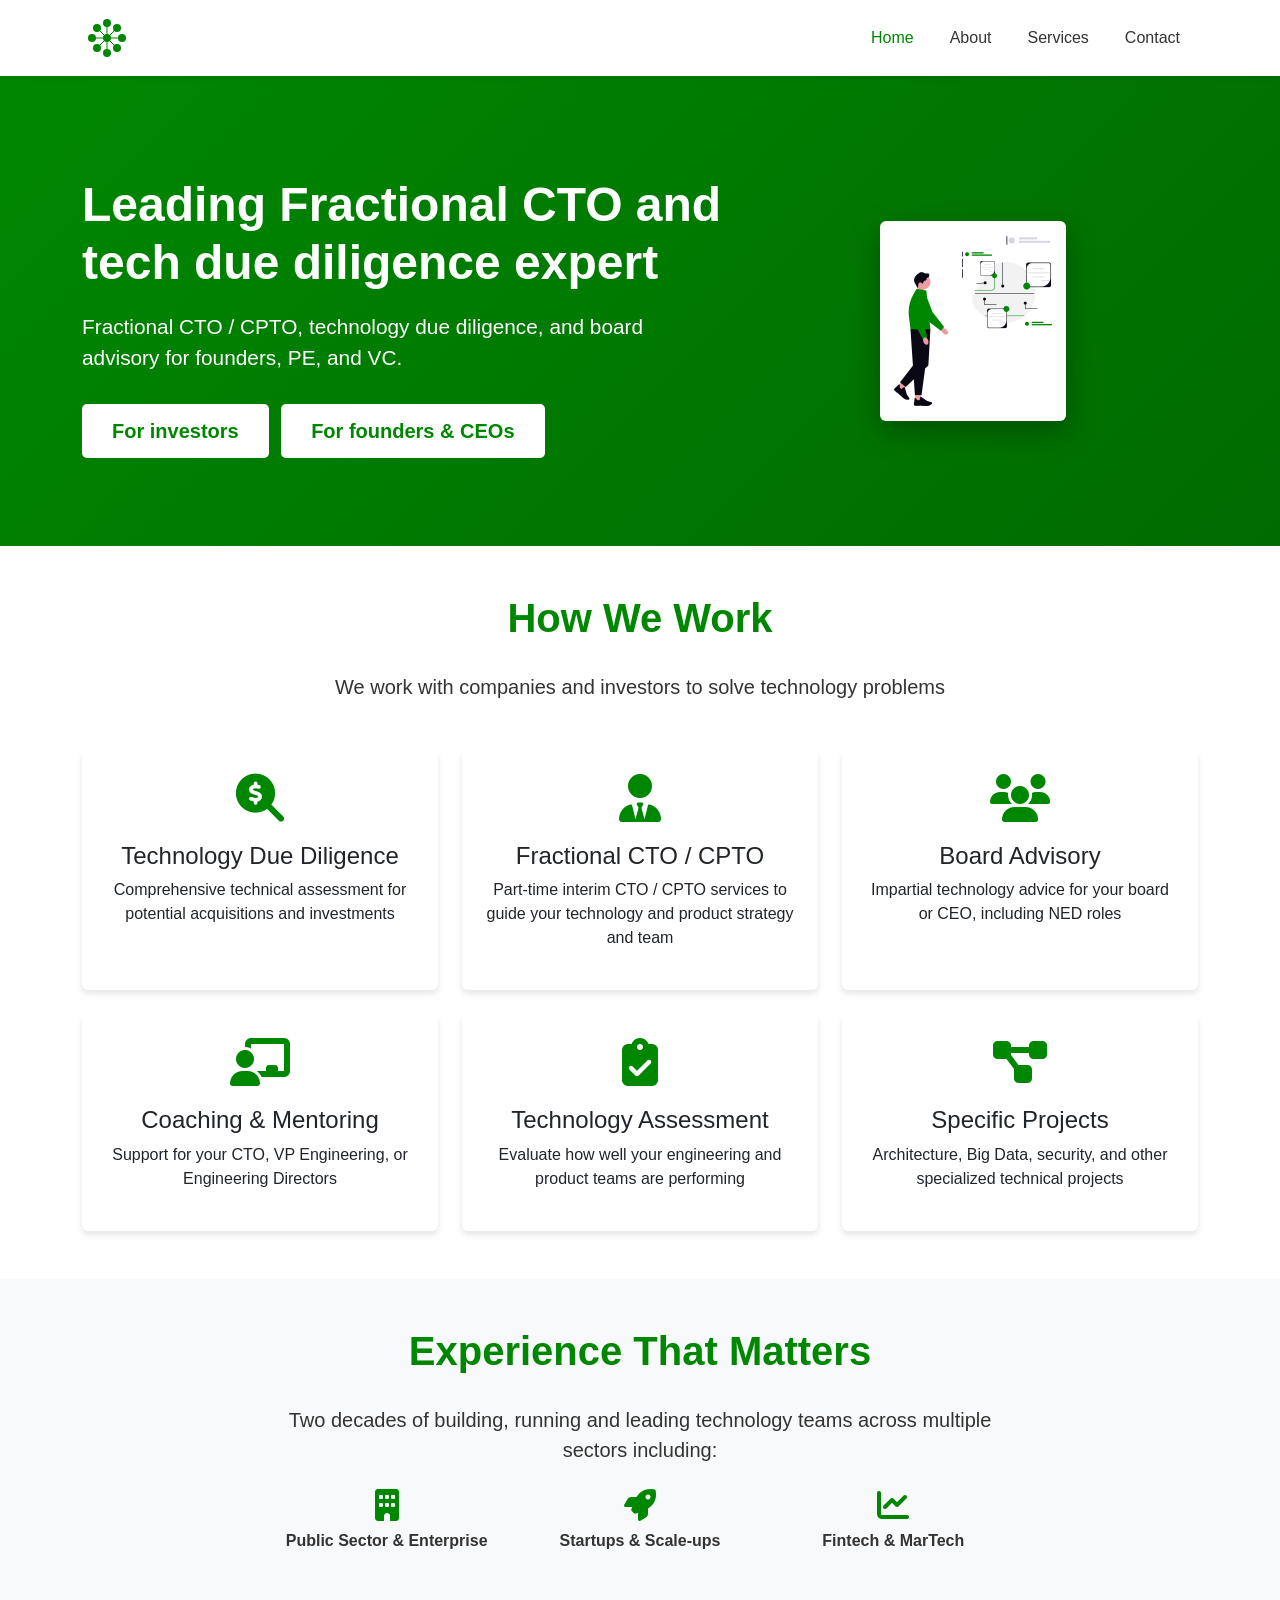
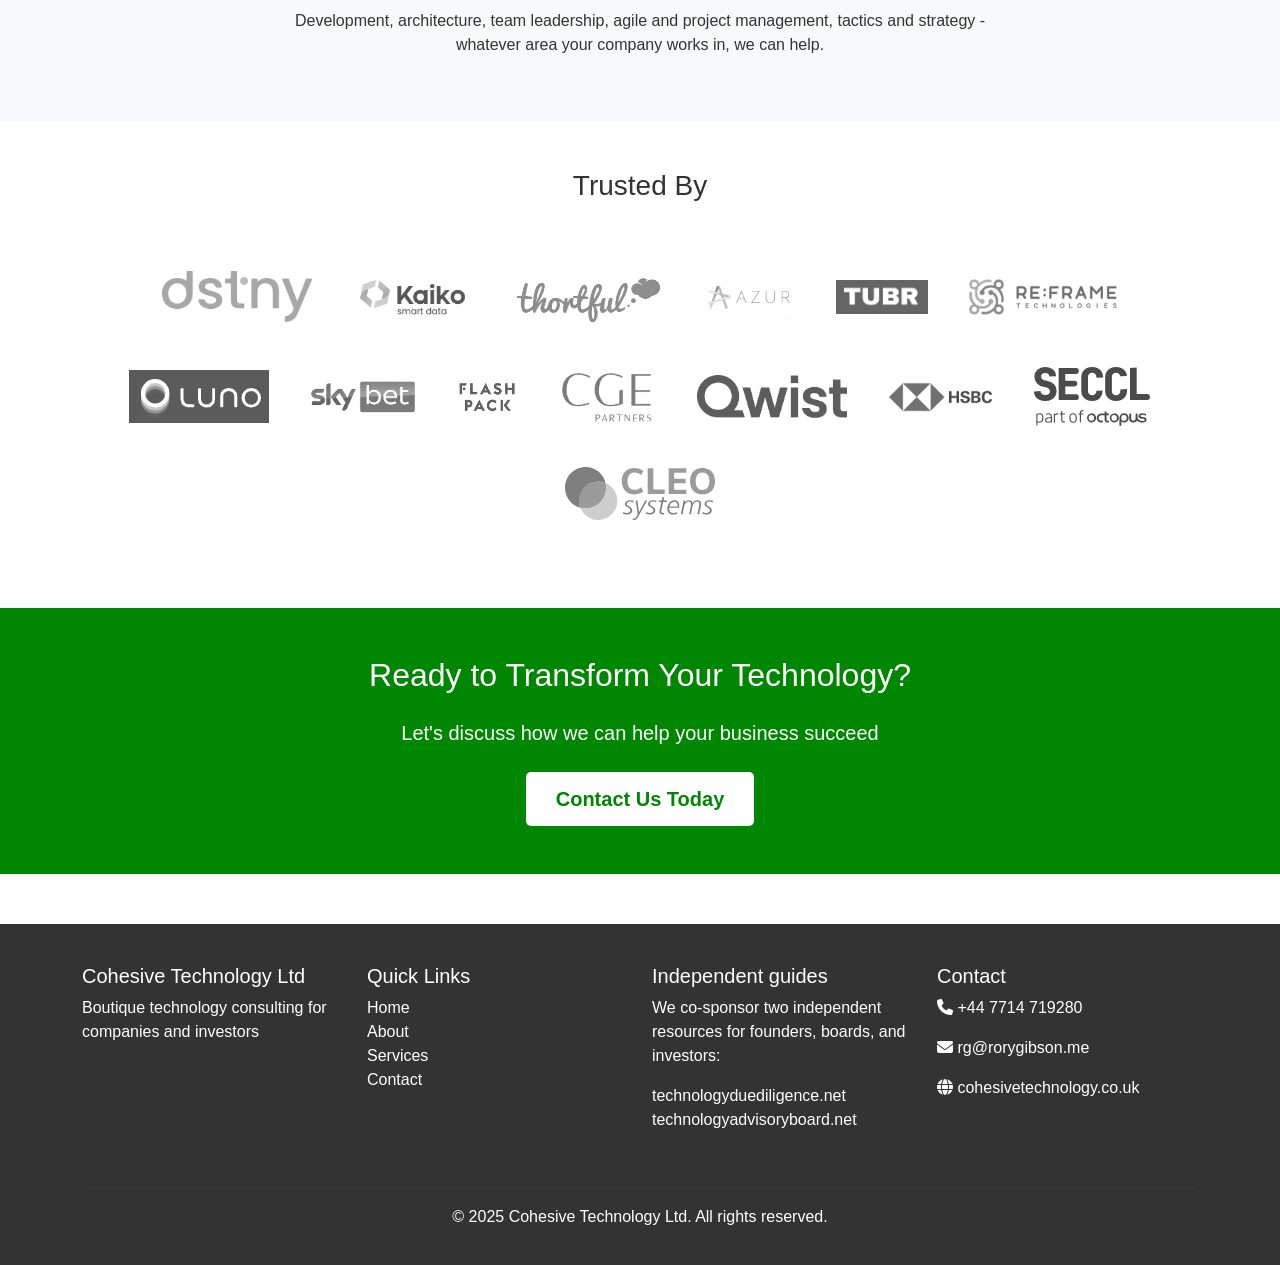
<file: index.html>
<!DOCTYPE html>
<html lang="en">
<head>
    <meta charset="UTF-8">
    <meta name="viewport" content="width=device-width, initial-scale=1.0">
    <title>Fractional CTO &amp; Technology Due Diligence | Cohesive Technology</title>
    <meta name="description" content="Leading fractional CTO/CPTO and technology due diligence expert. Cohesive Technology serves founders, PE, and VC with 25 years' experience.">
    <meta name="theme-color" content="#008701">
    <link href="https://cdn.jsdelivr.net/npm/bootstrap@5.3.0/dist/css/bootstrap.min.css" rel="stylesheet">
    <link href="https://cdnjs.cloudflare.com/ajax/libs/font-awesome/6.4.0/css/all.min.css" rel="stylesheet">
    <link href="styles.css" rel="stylesheet">
    <link rel="canonical" href="https://cohesivetechnology.co.uk/">

    <!-- Open Graph / Facebook -->
    <meta property="og:type" content="website">
    <meta property="og:url" content="https://cohesivetechnology.co.uk/">
    <meta property="og:title" content="Fractional CTO &amp; Technology Due Diligence | Cohesive Technology">
    <meta property="og:description" content="Leading fractional CTO/CPTO and technology due diligence expert. Cohesive Technology serves founders, PE, and VC with 25 years' experience.">
    <meta property="og:image" content="https://cohesivetechnology.co.uk/logo.png">
    <meta property="og:site_name" content="Cohesive Technology">

    <!-- Twitter Card -->
    <meta name="twitter:card" content="summary">
    <meta name="twitter:url" content="https://cohesivetechnology.co.uk/">
    <meta name="twitter:title" content="Fractional CTO &amp; Technology Due Diligence | Cohesive Technology">
    <meta name="twitter:description" content="Leading fractional CTO/CPTO and technology due diligence expert. Cohesive Technology serves founders, PE, and VC with 25 years' experience.">
    <meta name="twitter:image" content="https://cohesivetechnology.co.uk/logo.png">

    <meta name="google-site-verification" content="IQySKSCemiIQDpsCNLK5K3TGv6FO9pZuAysWC8nieXM" />

    <!-- Global site tag (gtag.js) - Google Analytics -->
    <script async src="https://www.googletagmanager.com/gtag/js?id=UA-115935846-1"></script>
    <script>
     window.dataLayer = window.dataLayer || [];
     function gtag(){dataLayer.push(arguments);}
     gtag('js', new Date());

     gtag('config', 'UA-115935846-1');
    </script>
    <!-- Favicon -->
    <link rel="icon" type="image/svg+xml" href="/favicon.svg">
    <link rel="icon" type="image/png" href="/logo.png">
    <link rel="apple-touch-icon" href="/logo.png">

    <!-- JSON-LD: Organization -->
    <script type="application/ld+json">
    {
      "@context": "https://schema.org",
      "@type": "ProfessionalService",
      "name": "Cohesive Technology Ltd",
      "alternateName": "Cohesive Technology",
      "url": "https://cohesivetechnology.co.uk/",
      "logo": "https://cohesivetechnology.co.uk/logo.png",
      "image": "https://cohesivetechnology.co.uk/logo.png",
      "description": "Boutique technology consulting — fractional CTO/CPTO, technology due diligence, and board advisory for founders, PE, and VC.",
      "foundingDate": "2016",
      "founder": {
        "@type": "Person",
        "name": "Rory Gibson",
        "url": "https://cohesivetechnology.co.uk/about.html"
      },
      "address": {
        "@type": "PostalAddress",
        "streetAddress": "Coach House, Barton Lane",
        "addressLocality": "Armthorpe",
        "postalCode": "DN3 3AA",
        "addressCountry": "GB"
      },
      "telephone": "+44 7714 719280",
      "email": "rg@rorygibson.me",
      "areaServed": ["United Kingdom", "Europe", "United States"],
      "serviceType": [
        "Fractional CTO",
        "Fractional CPTO",
        "Technology Due Diligence",
        "Board Advisory",
        "Technology Coaching",
        "Technology Assessment"
      ]
    }
    </script>
</head>
<body>
    <!-- Navigation -->
    <nav class="navbar navbar-expand-lg navbar-light sticky-top">
        <div class="container">
            <a class="navbar-brand" href="index.html">
                <img src="data:image/svg+xml,%3Csvg xmlns='http://www.w3.org/2000/svg' viewBox='0 0 100 100'%3E%3Ccircle cx='50' cy='50' r='8' fill='%23008701'/%3E%3Ccircle cx='50' cy='20' r='8' fill='%23008701'/%3E%3Ccircle cx='50' cy='80' r='8' fill='%23008701'/%3E%3Ccircle cx='20' cy='50' r='8' fill='%23008701'/%3E%3Ccircle cx='80' cy='50' r='8' fill='%23008701'/%3E%3Ccircle cx='30' cy='30' r='8' fill='%23008701'/%3E%3Ccircle cx='70' cy='70' r='8' fill='%23008701'/%3E%3Ccircle cx='70' cy='30' r='8' fill='%23008701'/%3E%3Ccircle cx='30' cy='70' r='8' fill='%23008701'/%3E%3Cline x1='50' y1='50' x2='50' y2='20' stroke='%23008701' stroke-width='2'/%3E%3Cline x1='50' y1='50' x2='50' y2='80' stroke='%23008701' stroke-width='2'/%3E%3Cline x1='50' y1='50' x2='20' y2='50' stroke='%23008701' stroke-width='2'/%3E%3Cline x1='50' y1='50' x2='80' y2='50' stroke='%23008701' stroke-width='2'/%3E%3Cline x1='50' y1='50' x2='30' y2='30' stroke='%23008701' stroke-width='2'/%3E%3Cline x1='50' y1='50' x2='70' y2='70' stroke='%23008701' stroke-width='2'/%3E%3Cline x1='50' y1='50' x2='70' y2='30' stroke='%23008701' stroke-width='2'/%3E%3Cline x1='50' y1='50' x2='30' y2='70' stroke='%23008701' stroke-width='2'/%3E%3C/svg%3E" alt="Cohesive Technology">
            </a>
            <button class="navbar-toggler" type="button" data-bs-toggle="collapse" data-bs-target="#navbarNav">
                <span class="navbar-toggler-icon"></span>
            </button>
            <div class="collapse navbar-collapse justify-content-end" id="navbarNav">
                <ul class="navbar-nav">
                    <li class="nav-item"><a class="nav-link active" href="index.html">Home</a></li>
                    <li class="nav-item"><a class="nav-link" href="about.html">About</a></li>
                    <li class="nav-item"><a class="nav-link" href="services.html">Services</a></li>
                    <li class="nav-item"><a class="nav-link" href="contact.html">Contact</a></li>
                </ul>
            </div>
        </div>
    </nav>

    <!-- Hero Section -->
    <section class="hero">
        <div class="container">
            <div class="row align-items-center">
                <div class="col-lg-7 mb-4 mb-lg-0">
                    <h1>Leading Fractional CTO and tech due diligence expert</h1>
                    <p>Fractional CTO / CPTO, technology due diligence, and board advisory for founders, PE, and VC.</p>
                    <div>
                        <a href="services.html#for-investors" class="btn btn-primary btn-lg me-2 mb-2">For investors</a>
                        <a href="services.html#for-founders" class="btn btn-primary btn-lg mb-2">For founders &amp; CEOs</a>
                    </div>
                </div>
                <div class="col-lg-5">
                    <div class="hero-image-placeholder">
                        <img src="undraw_visionary-technology_f6b3.png" alt="Hero Image" class="img-fluid rounded" style="height: 200px;">
                    </div>
                </div>
            </div>
        </div>
    </section>

    <!-- What We Do Section -->
    <section class="py-5">
        <div class="container">
            <h2 class="section-title text-center">How We Work</h2>
            <p class="lead text-center mb-5">We work with companies and investors to solve technology problems</p>
            <div class="row g-4">
                <div class="col-md-6 col-lg-4">
                    <div class="card service-card">
                        <div class="card-body text-center p-4">
                            <i class="fas fa-search-dollar service-icon"></i>
                            <h4>Technology Due Diligence</h4>
                            <p>Comprehensive technical assessment for potential acquisitions and investments</p>
                        </div>
                    </div>
                </div>
                <div class="col-md-6 col-lg-4">
                    <div class="card service-card">
                        <div class="card-body text-center p-4">
                            <i class="fas fa-user-tie service-icon"></i>
                            <h4>Fractional CTO / CPTO</h4>
                            <p>Part-time interim CTO / CPTO services to guide your technology and product strategy and team</p>
                        </div>
                    </div>
                </div>
                <div class="col-md-6 col-lg-4">
                    <div class="card service-card">
                        <div class="card-body text-center p-4">
                            <i class="fas fa-users service-icon"></i>
                            <h4>Board Advisory</h4>
                            <p>Impartial technology advice for your board or CEO, including NED roles</p>
                        </div>
                    </div>
                </div>
                <div class="col-md-6 col-lg-4">
                    <div class="card service-card">
                        <div class="card-body text-center p-4">
                            <i class="fas fa-chalkboard-teacher service-icon"></i>
                            <h4>Coaching & Mentoring</h4>
                            <p>Support for your CTO, VP Engineering, or Engineering Directors</p>
                        </div>
                    </div>
                </div>
                <div class="col-md-6 col-lg-4">
                    <div class="card service-card">
                        <div class="card-body text-center p-4">
                            <i class="fas fa-clipboard-check service-icon"></i>
                            <h4>Technology Assessment</h4>
                            <p>Evaluate how well your engineering and product teams are performing</p>
                        </div>
                    </div>
                </div>
                <div class="col-md-6 col-lg-4">
                    <div class="card service-card">
                        <div class="card-body text-center p-4">
                            <i class="fas fa-project-diagram service-icon"></i>
                            <h4>Specific Projects</h4>
                            <p>Architecture, Big Data, security, and other specialized technical projects</p>
                        </div>
                    </div>
                </div>
            </div>
        </div>
    </section>

    <!-- Experience Section -->
    <section class="py-5 bg-light">
        <div class="container">
            <div class="row">
                <div class="col-lg-8 mx-auto text-center">
                    <h2 class="section-title">Experience That Matters</h2>
                    <p class="lead">Two decades of building, running and leading technology teams across multiple sectors including:</p>
                    <div class="row mt-4">
                        <div class="col-md-4 mb-3">
                            <i class="fas fa-building fa-2x mb-2" style="color: var(--brand-green)"></i>
                            <p><strong>Public Sector & Enterprise</strong></p>
                        </div>
                        <div class="col-md-4 mb-3">
                            <i class="fas fa-rocket fa-2x mb-2" style="color: var(--brand-green)"></i>
                            <p><strong>Startups & Scale-ups</strong></p>
                        </div>
                        <div class="col-md-4 mb-3">
                            <i class="fas fa-chart-line fa-2x mb-2" style="color: var(--brand-green)"></i>
                            <p><strong>Fintech & MarTech</strong></p>
                        </div>
                    </div>
                    <p class="mt-4">Development, architecture, team leadership, agile and project management, tactics and strategy - whatever area your company works in, we can help.</p>
                </div>
            </div>
        </div>
    </section>

    <!-- Clients Section -->
    <section class="py-5">
        <div class="container">
            <h3 class="text-center mb-4" style="color: var(--dark-gray)">Trusted By</h3>
            <div class="company-list">
                <div class="company-item">
                    <img src="dstny.png" alt="dstny" class="company-logo-img">
                </div>
                <div class="company-item">
                    <img src="kaiko.png" alt="kaiko" class="company-logo-img">
                </div>
                <div class="company-item">
                    <img src="thortful.jpg" alt="thortful" class="company-logo-img">
                </div>
                <div class="company-item">
                    <img src="azur.png" alt="azur" class="company-logo-img">
                </div>
                <div class="company-item">
                    <img src="tubr.png" alt="tubr" class="company-logo-img">
                </div>
                <div class="company-item">
                    <img src="reframe.png" alt="reframe" class="company-logo-img">
                </div>
                <div class="company-item">
                    <img src="luno.png" alt="luno" class="company-logo-img">
                </div>
                <div class="company-item">
                    <img src="skybet.png" alt="skybet" class="company-logo-img">
                </div>
                <div class="company-item">
                    <img src="flashpack.png" alt="flashpack" class="company-logo-img">
                </div>
                <div class="company-item">
                    <img src="cge.png" alt="CGE Partners" class="company-logo-img">
                </div>
                <div class="company-item">
                    <img src="qwist.png" alt="Qwist GmbH" class="company-logo-img">
                </div>
                <div class="company-item">
                    <img src="hsbc.png" alt="HSBC" class="company-logo-img">
                </div>
                <div class="company-item">
                    <a href="https://seccl.tech" target="_blank" rel="noopener">
                        <img src="seccl.svg" alt="Seccl" class="company-logo-img">
                    </a>
                </div>
                <div class="company-item">
                    <a href="https://www.cleosystems.com" target="_blank" rel="noopener">
                        <img src="cleo.svg" alt="CLEO Systems" class="company-logo-img">
                    </a>
                </div>
            </div>
        </div>
    </section>

    <!-- CTA Section -->
    <section class="py-5" style="background-color: var(--brand-green); color: white;">
        <div class="container text-center">
            <h2 class="mb-4">Ready to Transform Your Technology?</h2>
            <p class="lead mb-4">Let's discuss how we can help your business succeed</p>
            <a href="contact.html" class="btn btn-primary btn-lg">Contact Us Today</a>
        </div>
    </section>

    <!-- Footer -->
    <footer>
        <div class="container">
            <div class="row">
                <div class="col-md-3 mb-4">
                    <h5>Cohesive Technology Ltd</h5>
                    <p>Boutique technology consulting for companies and investors</p>
                </div>
                <div class="col-md-3 mb-4">
                    <h5>Quick Links</h5>
                    <ul class="list-unstyled">
                        <li><a href="index.html">Home</a></li>
                        <li><a href="about.html">About</a></li>
                        <li><a href="services.html">Services</a></li>
                        <li><a href="contact.html">Contact</a></li>
                    </ul>
                </div>
                <div class="col-md-3 mb-4">
                    <h5>Independent guides</h5>
                    <p>We co-sponsor two independent resources for founders, boards, and investors:</p>
                    <ul class="list-unstyled">
                        <li><a href="https://technologyduediligence.net">technologyduediligence.net</a></li>
                        <li><a href="https://technologyadvisoryboard.net">technologyadvisoryboard.net</a></li>
                    </ul>
                </div>
                <div class="col-md-3 mb-4">
                    <h5>Contact</h5>
                    <p><i class="fas fa-phone"></i> +44 7714 719280</p>
                    <p><i class="fas fa-envelope"></i> <a href="mailto:rg@rorygibson.me">rg@rorygibson.me</a></p>
                    <p><i class="fas fa-globe"></i> <a href="https://cohesivetechnology.co.uk">cohesivetechnology.co.uk</a></p>
                </div>
            </div>
            <hr style="border-color: rgba(255,255,255,0.1)">
            <div class="text-center">
                <p>&copy; 2025 Cohesive Technology Ltd. All rights reserved.</p>
            </div>
        </div>
    </footer>

    <script src="https://code.jquery.com/jquery-3.7.0.min.js"></script>
    <script src="https://cdn.jsdelivr.net/npm/bootstrap@5.3.0/dist/js/bootstrap.bundle.min.js"></script>
    <script src="index.js"></script>
</body>
</html>
</file>
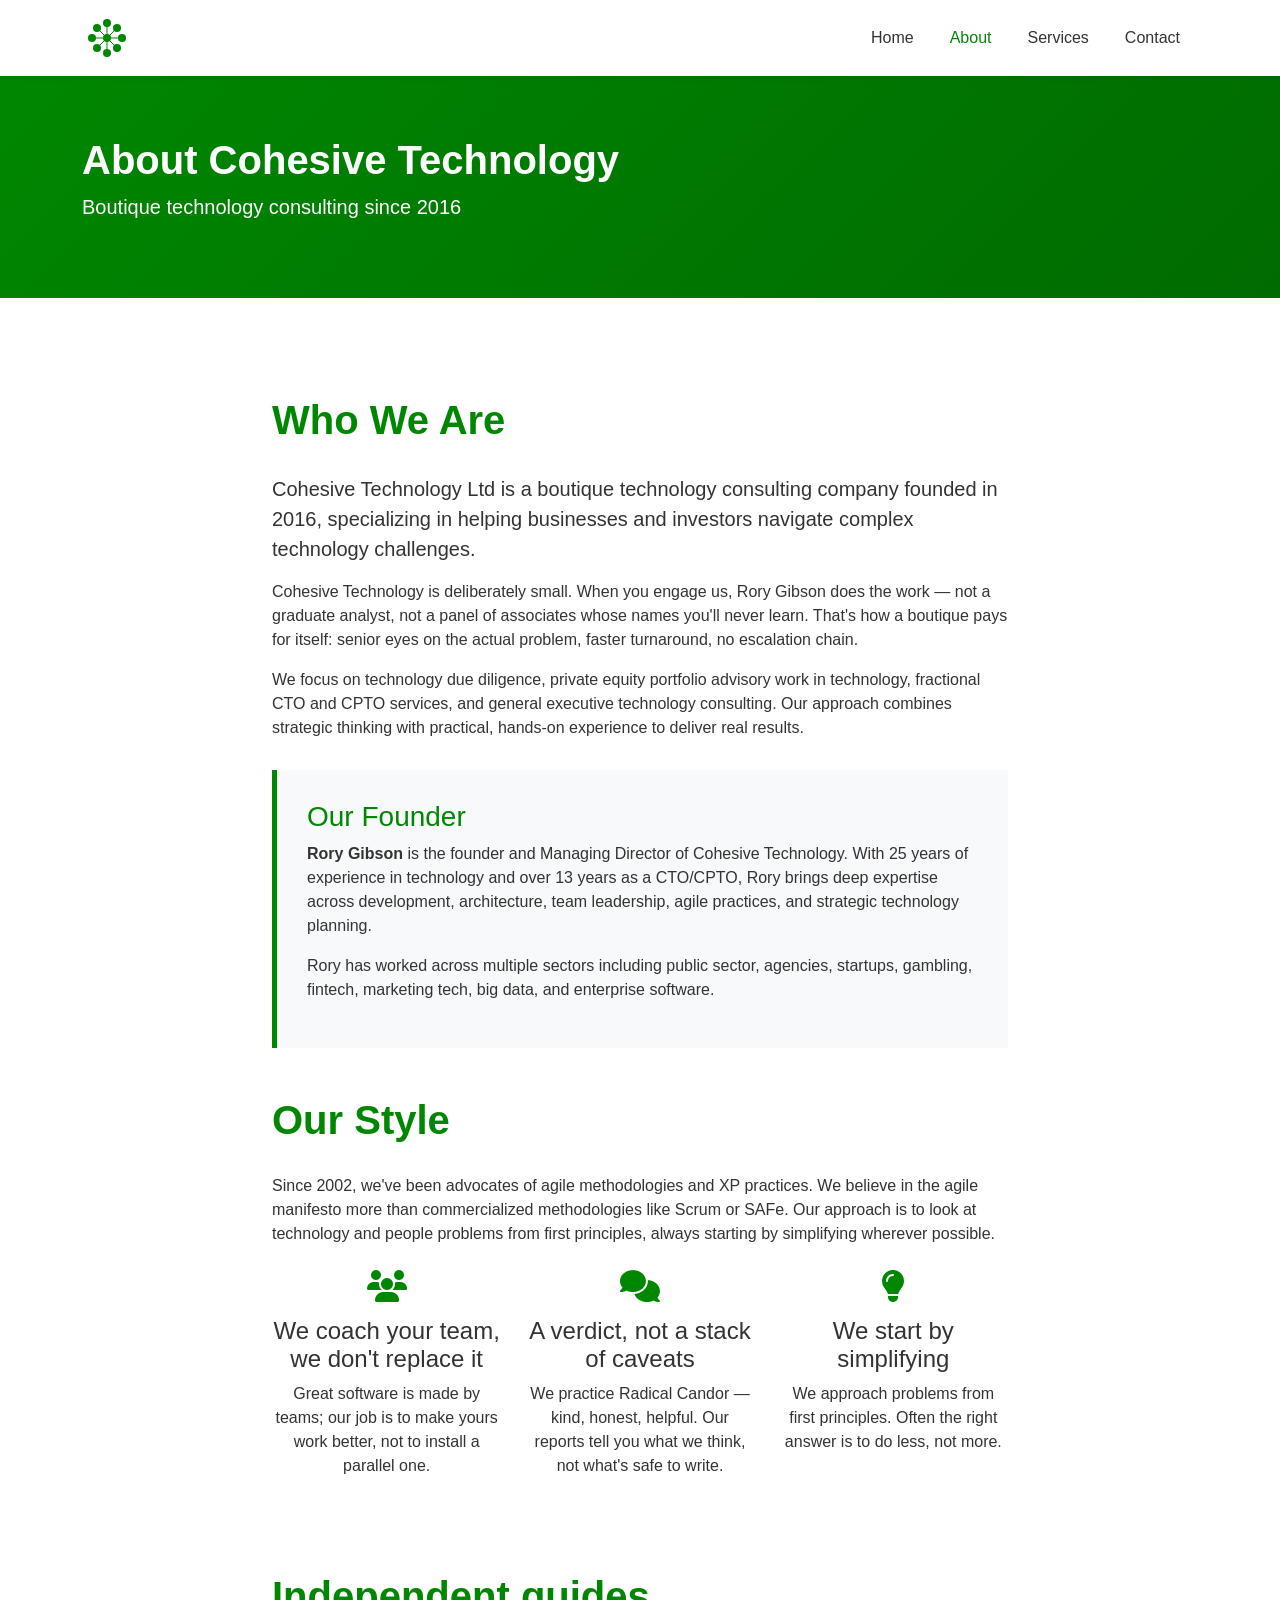
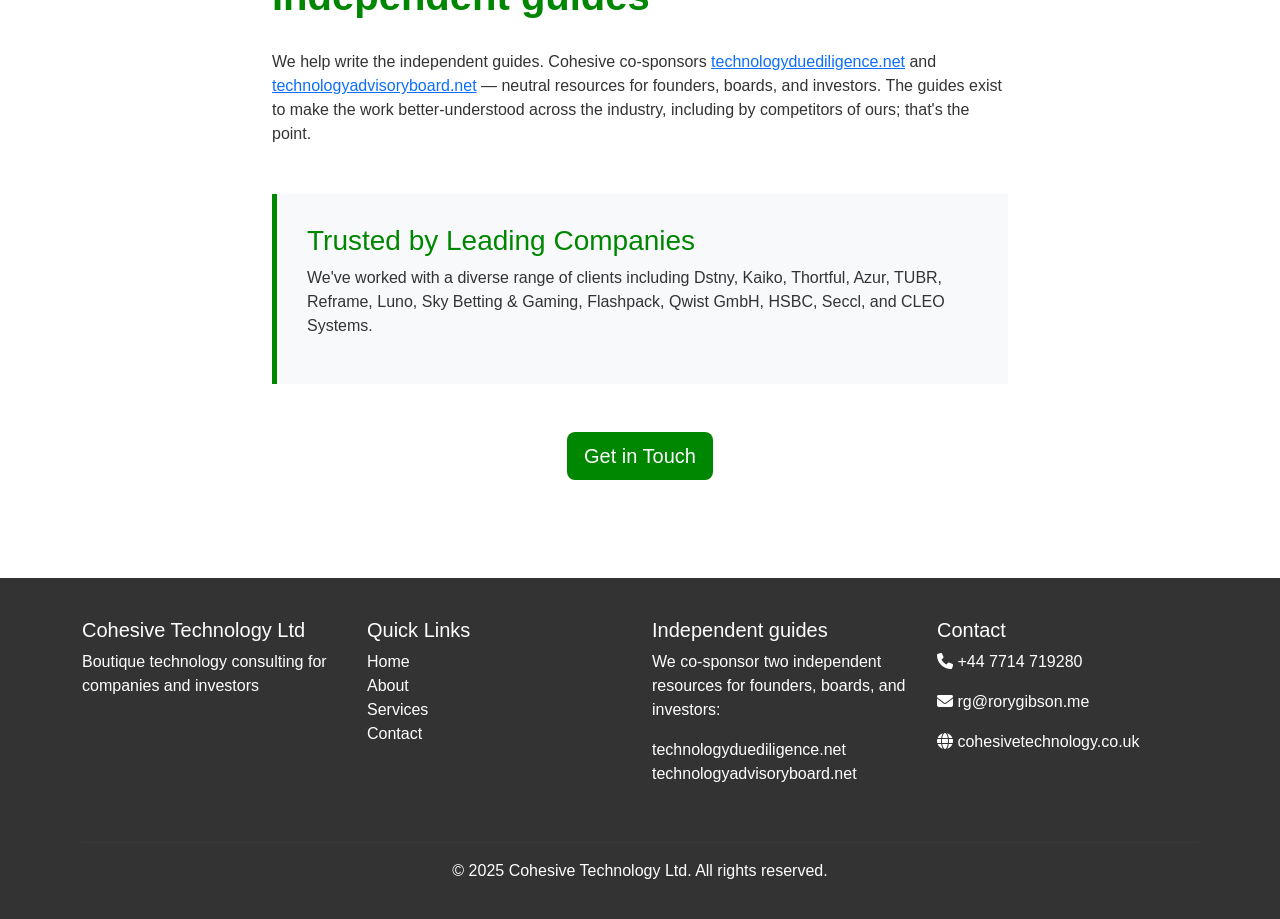
<file: about.html>
<!DOCTYPE html>
<html lang="en">
<head>
    <meta charset="UTF-8">
    <meta name="viewport" content="width=device-width, initial-scale=1.0">
    <title>About Rory Gibson — Fractional CTO | Cohesive Technology</title>
    <meta name="description" content="Rory Gibson founded Cohesive Technology in 2016. 25 years' technology experience, 13 as CTO/CPTO across fintech, gambling, martech, and big data.">
    <meta name="author" content="Rory Gibson">
    <meta name="theme-color" content="#008701">
    <link href="https://cdn.jsdelivr.net/npm/bootstrap@5.3.0/dist/css/bootstrap.min.css" rel="stylesheet">
    <link href="https://cdnjs.cloudflare.com/ajax/libs/font-awesome/6.4.0/css/all.min.css" rel="stylesheet">
    <link href="styles.css" rel="stylesheet">
    <link rel="canonical" href="https://cohesivetechnology.co.uk/about.html">

    <!-- Open Graph / Facebook -->
    <meta property="og:type" content="profile">
    <meta property="og:url" content="https://cohesivetechnology.co.uk/about.html">
    <meta property="og:title" content="About Rory Gibson — Fractional CTO | Cohesive Technology">
    <meta property="og:description" content="Rory Gibson founded Cohesive Technology in 2016. 25 years' technology experience, 13 as CTO/CPTO across fintech, gambling, martech, and big data.">
    <meta property="og:image" content="https://cohesivetechnology.co.uk/logo.png">
    <meta property="og:site_name" content="Cohesive Technology">

    <!-- Twitter Card -->
    <meta name="twitter:card" content="summary">
    <meta name="twitter:url" content="https://cohesivetechnology.co.uk/about.html">
    <meta name="twitter:title" content="About Rory Gibson — Fractional CTO | Cohesive Technology">
    <meta name="twitter:description" content="Rory Gibson founded Cohesive Technology in 2016. 25 years' technology experience, 13 as CTO/CPTO across fintech, gambling, martech, and big data.">
    <meta name="twitter:image" content="https://cohesivetechnology.co.uk/logo.png">
    <meta name="google-site-verification" content="IQySKSCemiIQDpsCNLK5K3TGv6FO9pZuAysWC8nieXM" />

    <!-- Global site tag (gtag.js) - Google Analytics -->
    <script async src="https://www.googletagmanager.com/gtag/js?id=UA-115935846-1"></script>
    <script>
     window.dataLayer = window.dataLayer || [];
     function gtag(){dataLayer.push(arguments);}
     gtag('js', new Date());

     gtag('config', 'UA-115935846-1');
    </script>
    <!-- Favicon -->
    <link rel="icon" type="image/svg+xml" href="/favicon.svg">
    <link rel="icon" type="image/png" href="/logo.png">
    <link rel="apple-touch-icon" href="/logo.png">

    <!-- JSON-LD: Organization -->
    <script type="application/ld+json">
    {
      "@context": "https://schema.org",
      "@type": "ProfessionalService",
      "name": "Cohesive Technology Ltd",
      "alternateName": "Cohesive Technology",
      "url": "https://cohesivetechnology.co.uk/",
      "logo": "https://cohesivetechnology.co.uk/logo.png",
      "image": "https://cohesivetechnology.co.uk/logo.png",
      "description": "Boutique technology consulting — fractional CTO/CPTO, technology due diligence, and board advisory for founders, PE, and VC.",
      "foundingDate": "2016",
      "founder": {
        "@type": "Person",
        "name": "Rory Gibson",
        "url": "https://cohesivetechnology.co.uk/about.html"
      },
      "address": {
        "@type": "PostalAddress",
        "streetAddress": "Coach House, Barton Lane",
        "addressLocality": "Armthorpe",
        "postalCode": "DN3 3AA",
        "addressCountry": "GB"
      },
      "telephone": "+44 7714 719280",
      "email": "rg@rorygibson.me",
      "areaServed": ["United Kingdom", "Europe", "United States"],
      "serviceType": [
        "Fractional CTO",
        "Fractional CPTO",
        "Technology Due Diligence",
        "Board Advisory",
        "Technology Coaching",
        "Technology Assessment"
      ]
    }
    </script>

    <!-- JSON-LD: Person (Rory Gibson) -->
    <script type="application/ld+json">
    {
      "@context": "https://schema.org",
      "@type": "Person",
      "name": "Rory Gibson",
      "jobTitle": "Founder & Managing Director",
      "worksFor": {
        "@type": "ProfessionalService",
        "name": "Cohesive Technology Ltd",
        "url": "https://cohesivetechnology.co.uk/"
      },
      "url": "https://cohesivetechnology.co.uk/about.html",
      "image": "https://cohesivetechnology.co.uk/logo.png",
      "knowsAbout": [
        "Fractional CTO",
        "Fractional CPTO",
        "Technology Due Diligence",
        "Board Advisory",
        "Technology Strategy",
        "Engineering Leadership",
        "Agile Development",
        "Software Architecture"
      ],
      "description": "Founder and Managing Director of Cohesive Technology. 25 years of experience in technology and over 13 years as a CTO/CPTO across multiple sectors including fintech, gambling, martech, big data, and enterprise software."
    }
    </script>
</head>
<body>
    <!-- Navigation -->
    <nav class="navbar navbar-expand-lg navbar-light sticky-top">
        <div class="container">
            <a class="navbar-brand" href="index.html">
                <img src="data:image/svg+xml,%3Csvg xmlns='http://www.w3.org/2000/svg' viewBox='0 0 100 100'%3E%3Ccircle cx='50' cy='50' r='8' fill='%23008701'/%3E%3Ccircle cx='50' cy='20' r='8' fill='%23008701'/%3E%3Ccircle cx='50' cy='80' r='8' fill='%23008701'/%3E%3Ccircle cx='20' cy='50' r='8' fill='%23008701'/%3E%3Ccircle cx='80' cy='50' r='8' fill='%23008701'/%3E%3Ccircle cx='30' cy='30' r='8' fill='%23008701'/%3E%3Ccircle cx='70' cy='70' r='8' fill='%23008701'/%3E%3Ccircle cx='70' cy='30' r='8' fill='%23008701'/%3E%3Ccircle cx='30' cy='70' r='8' fill='%23008701'/%3E%3Cline x1='50' y1='50' x2='50' y2='20' stroke='%23008701' stroke-width='2'/%3E%3Cline x1='50' y1='50' x2='50' y2='80' stroke='%23008701' stroke-width='2'/%3E%3Cline x1='50' y1='50' x2='20' y2='50' stroke='%23008701' stroke-width='2'/%3E%3Cline x1='50' y1='50' x2='80' y2='50' stroke='%23008701' stroke-width='2'/%3E%3Cline x1='50' y1='50' x2='30' y2='30' stroke='%23008701' stroke-width='2'/%3E%3Cline x1='50' y1='50' x2='70' y2='70' stroke='%23008701' stroke-width='2'/%3E%3Cline x1='50' y1='50' x2='70' y2='30' stroke='%23008701' stroke-width='2'/%3E%3Cline x1='50' y1='50' x2='30' y2='70' stroke='%23008701' stroke-width='2'/%3E%3C/svg%3E" alt="Cohesive Technology">
            </a>
            <button class="navbar-toggler" type="button" data-bs-toggle="collapse" data-bs-target="#navbarNav">
                <span class="navbar-toggler-icon"></span>
            </button>
            <div class="collapse navbar-collapse justify-content-end" id="navbarNav">
                <ul class="navbar-nav">
                    <li class="nav-item"><a class="nav-link" href="index.html">Home</a></li>
                    <li class="nav-item"><a class="nav-link active" href="about.html">About</a></li>
                    <li class="nav-item"><a class="nav-link" href="services.html">Services</a></li>
                    <li class="nav-item"><a class="nav-link" href="contact.html">Contact</a></li>
                </ul>
            </div>
        </div>
    </nav>

    <!-- Page Header -->
    <section class="page-header">
        <div class="container">
            <h1>About Cohesive Technology</h1>
            <p class="lead">Boutique technology consulting since 2016</p>
        </div>
    </section>

    <!-- About Content -->
    <section class="py-5">
        <div class="container">
            <div class="row">
                <div class="col-lg-8 mx-auto">
                    <h2 class="section-title">Who We Are</h2>
                    <p class="lead">Cohesive Technology Ltd is a boutique technology consulting company founded in 2016, specializing in helping businesses and investors navigate complex technology challenges.</p>

                    <p>Cohesive Technology is deliberately small. When you engage us, Rory Gibson does the work — not a graduate analyst, not a panel of associates whose names you'll never learn. That's how a boutique pays for itself: senior eyes on the actual problem, faster turnaround, no escalation chain.</p>

                    <p>We focus on technology due diligence, private equity portfolio advisory work in technology, fractional CTO and CPTO services, and general executive technology consulting. Our approach combines strategic thinking with practical, hands-on experience to deliver real results.</p>

                    <div class="highlight-box">
                        <h3 style="color: var(--brand-green)">Our Founder</h3>
                        <p><strong>Rory Gibson</strong> is the founder and Managing Director of Cohesive Technology. With 25 years of experience in technology and over 13 years as a CTO/CPTO, Rory brings deep expertise across development, architecture, team leadership, agile practices, and strategic technology planning.</p>
                        <p>Rory has worked across multiple sectors including public sector, agencies, startups, gambling, fintech, marketing tech, big data, and enterprise software.</p>
                    </div>

                    <h2 class="section-title mt-5">Our Style</h2>
                    <p>Since 2002, we've been advocates of agile methodologies and XP practices. We believe in the agile manifesto more than commercialized methodologies like Scrum or SAFe. Our approach is to look at technology and people problems from first principles, always starting by simplifying wherever possible.</p>

                    <div class="row mt-4">
                        <div class="col-md-4 value-item text-center">
                            <i class="fas fa-users"></i>
                            <h4>We coach your team, we don't replace it</h4>
                            <p>Great software is made by teams; our job is to make yours work better, not to install a parallel one.</p>
                        </div>
                        <div class="col-md-4 value-item text-center">
                            <i class="fas fa-comments"></i>
                            <h4>A verdict, not a stack of caveats</h4>
                            <p>We practice Radical Candor — kind, honest, helpful. Our reports tell you what we think, not what's safe to write.</p>
                        </div>
                        <div class="col-md-4 value-item text-center">
                            <i class="fas fa-lightbulb"></i>
                            <h4>We start by simplifying</h4>
                            <p>We approach problems from first principles. Often the right answer is to do less, not more.</p>
                        </div>
                    </div>

                    <h2 class="section-title mt-5">Independent guides</h2>
                    <p>We help write the independent guides. Cohesive co-sponsors <a href="https://technologyduediligence.net">technologyduediligence.net</a> and <a href="https://technologyadvisoryboard.net">technologyadvisoryboard.net</a> — neutral resources for founders, boards, and investors. The guides exist to make the work better-understood across the industry, including by competitors of ours; that's the point.</p>

                    <div class="highlight-box mt-5">
                        <h3 style="color: var(--brand-green)">Trusted by Leading Companies</h3>
                        <p>We've worked with a diverse range of clients including Dstny, Kaiko, Thortful, Azur, TUBR, Reframe, Luno, Sky Betting &amp; Gaming, Flashpack, Qwist GmbH, HSBC, Seccl, and CLEO Systems.</p>
                    </div>

                    <div class="text-center mt-5">
                        <a href="contact.html" class="btn btn-lg" style="background-color: var(--brand-green); color: white;">Get in Touch</a>
                    </div>
                </div>
            </div>
        </div>
    </section>

    <!-- Footer -->
    <footer>
        <div class="container">
            <div class="row">
                <div class="col-md-3 mb-4">
                    <h5>Cohesive Technology Ltd</h5>
                    <p>Boutique technology consulting for companies and investors</p>
                </div>
                <div class="col-md-3 mb-4">
                    <h5>Quick Links</h5>
                    <ul class="list-unstyled">
                        <li><a href="index.html">Home</a></li>
                        <li><a href="about.html">About</a></li>
                        <li><a href="services.html">Services</a></li>
                        <li><a href="contact.html">Contact</a></li>
                    </ul>
                </div>
                <div class="col-md-3 mb-4">
                    <h5>Independent guides</h5>
                    <p>We co-sponsor two independent resources for founders, boards, and investors:</p>
                    <ul class="list-unstyled">
                        <li><a href="https://technologyduediligence.net">technologyduediligence.net</a></li>
                        <li><a href="https://technologyadvisoryboard.net">technologyadvisoryboard.net</a></li>
                    </ul>
                </div>
                <div class="col-md-3 mb-4">
                    <h5>Contact</h5>
                    <p><i class="fas fa-phone"></i> +44 7714 719280</p>
                    <p><i class="fas fa-envelope"></i> <a href="mailto:rg@rorygibson.me">rg@rorygibson.me</a></p>
                    <p><i class="fas fa-globe"></i> <a href="https://cohesivetechnology.co.uk">cohesivetechnology.co.uk</a></p>
                </div>
            </div>
            <hr style="border-color: rgba(255,255,255,0.1)">
            <div class="text-center">
                <p>&copy; 2025 Cohesive Technology Ltd. All rights reserved.</p>
            </div>
        </div>
    </footer>

    <script src="https://code.jquery.com/jquery-3.7.0.min.js"></script>
    <script src="https://cdn.jsdelivr.net/npm/bootstrap@5.3.0/dist/js/bootstrap.bundle.min.js"></script>
    <script src="index.js"></script>
</body>
</html>
</file>
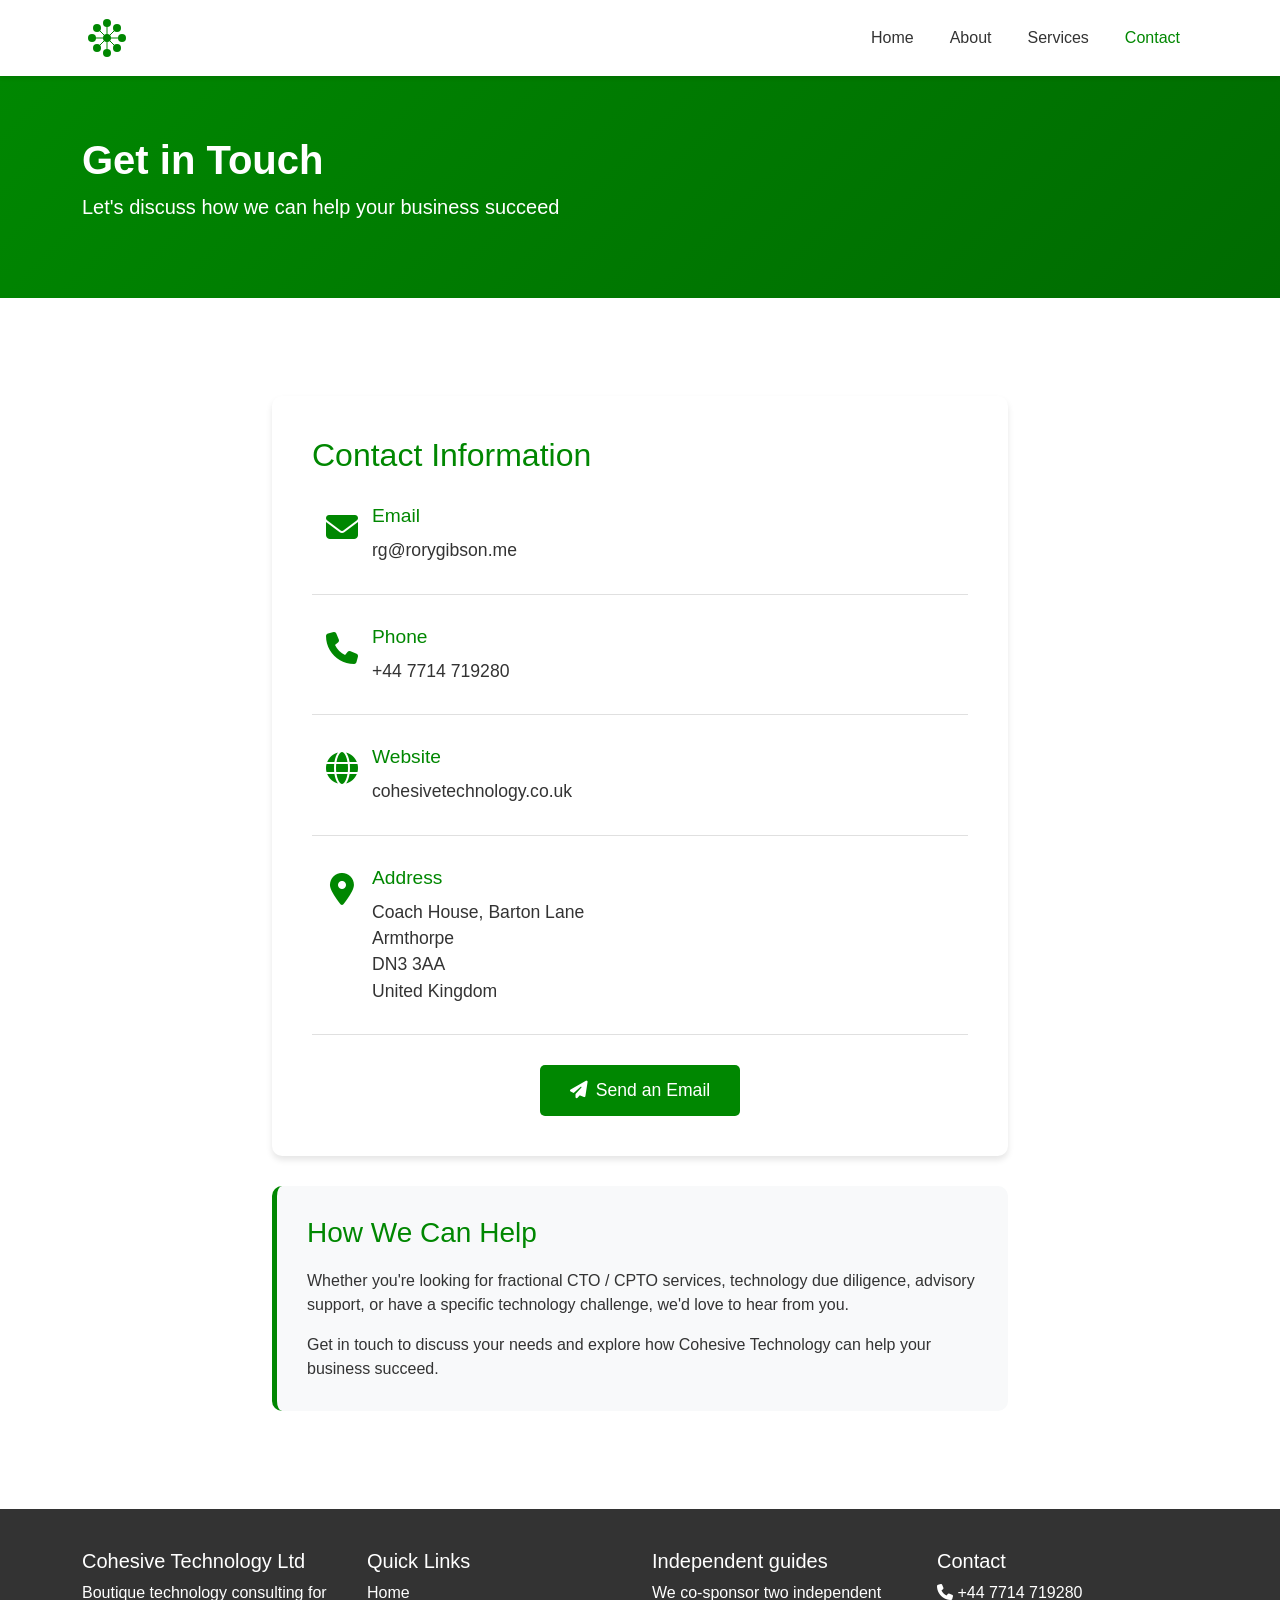
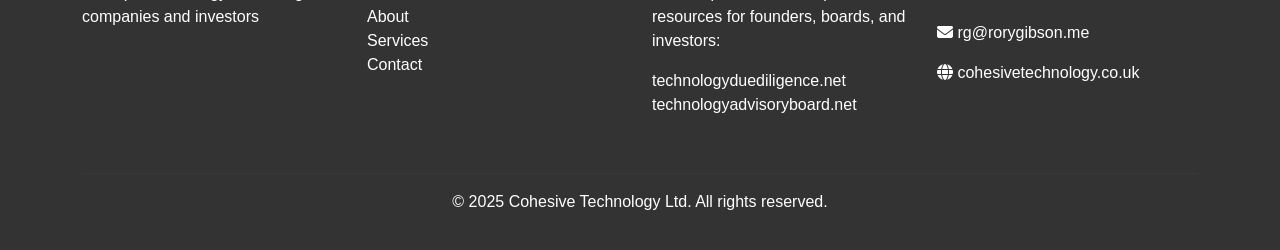
<file: contact.html>
<!DOCTYPE html>
<html lang="en">
<head>
    <meta charset="UTF-8">
    <meta name="viewport" content="width=device-width, initial-scale=1.0">
    <title>Contact — Cohesive Technology | Fractional CTO &amp; Tech DD</title>
    <meta name="description" content="Contact Cohesive Technology — fractional CTO/CPTO, technology due diligence, and board advisory. Call +44 7714 719280 or email rg@rorygibson.me.">
    <meta name="theme-color" content="#008701">
    <link href="https://cdn.jsdelivr.net/npm/bootstrap@5.3.0/dist/css/bootstrap.min.css" rel="stylesheet">
    <link href="https://cdnjs.cloudflare.com/ajax/libs/font-awesome/6.4.0/css/all.min.css" rel="stylesheet">
    <link href="styles.css" rel="stylesheet">
    <link rel="canonical" href="https://cohesivetechnology.co.uk/contact.html">

    <meta name="google-site-verification" content="IQySKSCemiIQDpsCNLK5K3TGv6FO9pZuAysWC8nieXM" />

    <!-- Open Graph / Facebook -->
    <meta property="og:type" content="website">
    <meta property="og:url" content="https://cohesivetechnology.co.uk/contact.html">
    <meta property="og:title" content="Contact — Cohesive Technology | Fractional CTO &amp; Tech DD">
    <meta property="og:description" content="Contact Cohesive Technology — fractional CTO/CPTO, technology due diligence, and board advisory. Call +44 7714 719280 or email rg@rorygibson.me.">
    <meta property="og:image" content="https://cohesivetechnology.co.uk/logo.png">
    <meta property="og:site_name" content="Cohesive Technology">

    <!-- Twitter Card -->
    <meta name="twitter:card" content="summary">
    <meta name="twitter:url" content="https://cohesivetechnology.co.uk/contact.html">
    <meta name="twitter:title" content="Contact — Cohesive Technology | Fractional CTO &amp; Tech DD">
    <meta name="twitter:description" content="Contact Cohesive Technology — fractional CTO/CPTO, technology due diligence, and board advisory. Call +44 7714 719280 or email rg@rorygibson.me.">
    <meta name="twitter:image" content="https://cohesivetechnology.co.uk/logo.png">
    <!-- Favicon -->
    <link rel="icon" type="image/svg+xml" href="/favicon.svg">
    <link rel="icon" type="image/png" href="/logo.png">
    <link rel="apple-touch-icon" href="/logo.png">

    <!-- JSON-LD: Organization -->
    <script type="application/ld+json">
    {
      "@context": "https://schema.org",
      "@type": "ProfessionalService",
      "name": "Cohesive Technology Ltd",
      "alternateName": "Cohesive Technology",
      "url": "https://cohesivetechnology.co.uk/",
      "logo": "https://cohesivetechnology.co.uk/logo.png",
      "image": "https://cohesivetechnology.co.uk/logo.png",
      "description": "Boutique technology consulting — fractional CTO/CPTO, technology due diligence, and board advisory for founders, PE, and VC.",
      "foundingDate": "2016",
      "founder": {
        "@type": "Person",
        "name": "Rory Gibson",
        "url": "https://cohesivetechnology.co.uk/about.html"
      },
      "address": {
        "@type": "PostalAddress",
        "streetAddress": "Coach House, Barton Lane",
        "addressLocality": "Armthorpe",
        "postalCode": "DN3 3AA",
        "addressCountry": "GB"
      },
      "telephone": "+44 7714 719280",
      "email": "rg@rorygibson.me",
      "areaServed": ["United Kingdom", "Europe", "United States"],
      "serviceType": [
        "Fractional CTO",
        "Fractional CPTO",
        "Technology Due Diligence",
        "Board Advisory",
        "Technology Coaching",
        "Technology Assessment"
      ],
      "contactPoint": {
        "@type": "ContactPoint",
        "telephone": "+44 7714 719280",
        "email": "rg@rorygibson.me",
        "contactType": "sales"
      }
    }
    </script>
</head>
<body>
    <!-- Navigation -->
    <nav class="navbar navbar-expand-lg navbar-light sticky-top">
        <div class="container">
            <a class="navbar-brand" href="index.html">
                <img src="data:image/svg+xml,%3Csvg xmlns='http://www.w3.org/2000/svg' viewBox='0 0 100 100'%3E%3Ccircle cx='50' cy='50' r='8' fill='%23008701'/%3E%3Ccircle cx='50' cy='20' r='8' fill='%23008701'/%3E%3Ccircle cx='50' cy='80' r='8' fill='%23008701'/%3E%3Ccircle cx='20' cy='50' r='8' fill='%23008701'/%3E%3Ccircle cx='80' cy='50' r='8' fill='%23008701'/%3E%3Ccircle cx='30' cy='30' r='8' fill='%23008701'/%3E%3Ccircle cx='70' cy='70' r='8' fill='%23008701'/%3E%3Ccircle cx='70' cy='30' r='8' fill='%23008701'/%3E%3Ccircle cx='30' cy='70' r='8' fill='%23008701'/%3E%3Cline x1='50' y1='50' x2='50' y2='20' stroke='%23008701' stroke-width='2'/%3E%3Cline x1='50' y1='50' x2='50' y2='80' stroke='%23008701' stroke-width='2'/%3E%3Cline x1='50' y1='50' x2='20' y2='50' stroke='%23008701' stroke-width='2'/%3E%3Cline x1='50' y1='50' x2='80' y2='50' stroke='%23008701' stroke-width='2'/%3E%3Cline x1='50' y1='50' x2='30' y2='30' stroke='%23008701' stroke-width='2'/%3E%3Cline x1='50' y1='50' x2='70' y2='70' stroke='%23008701' stroke-width='2'/%3E%3Cline x1='50' y1='50' x2='70' y2='30' stroke='%23008701' stroke-width='2'/%3E%3Cline x1='50' y1='50' x2='30' y2='70' stroke='%23008701' stroke-width='2'/%3E%3C/svg%3E" alt="Cohesive Technology">
            </a>
            <button class="navbar-toggler" type="button" data-bs-toggle="collapse" data-bs-target="#navbarNav">
                <span class="navbar-toggler-icon"></span>
            </button>
            <div class="collapse navbar-collapse justify-content-end" id="navbarNav">
                <ul class="navbar-nav">
                    <li class="nav-item"><a class="nav-link" href="index.html">Home</a></li>
                    <li class="nav-item"><a class="nav-link" href="about.html">About</a></li>
                    <li class="nav-item"><a class="nav-link" href="services.html">Services</a></li>
                    <li class="nav-item"><a class="nav-link active" href="contact.html">Contact</a></li>
                </ul>
            </div>
        </div>
    </nav>

    <!-- Page Header -->
    <section class="page-header">
        <div class="container">
            <h1>Get in Touch</h1>
            <p class="lead">Let's discuss how we can help your business succeed</p>
        </div>
    </section>

    <!-- Contact Content -->
    <section class="py-5">
        <div class="container">
            <div class="row">
                <div class="col-lg-8 mx-auto">
                    <div class="contact-card">
                        <h2 style="color: var(--brand-green); margin-bottom: 30px;">Contact Information</h2>

                        <div class="contact-item">
                            <div class="contact-icon">
                                <i class="fas fa-envelope"></i>
                            </div>
                            <div class="contact-details">
                                <h4>Email</h4>
                                <p><a href="mailto:rg@rorygibson.me">rg@rorygibson.me</a></p>
                            </div>
                        </div>

                        <div class="contact-item">
                            <div class="contact-icon">
                                <i class="fas fa-phone"></i>
                            </div>
                            <div class="contact-details">
                                <h4>Phone</h4>
                                <p><a href="tel:+447714719280">+44 7714 719280</a></p>
                            </div>
                        </div>

                        <div class="contact-item">
                            <div class="contact-icon">
                                <i class="fas fa-globe"></i>
                            </div>
                            <div class="contact-details">
                                <h4>Website</h4>
                                <p><a href="https://cohesivetechnology.co.uk" target="_blank">cohesivetechnology.co.uk</a></p>
                            </div>
                        </div>

                        <div class="contact-item">
                            <div class="contact-icon">
                                <i class="fas fa-map-marker-alt"></i>
                            </div>
                            <div class="contact-details">
                                <h4>Address</h4>
                                <p>Coach House, Barton Lane<br>
                                Armthorpe<br>
                                DN3 3AA<br>
                                United Kingdom</p>
                            </div>
                        </div>

                        <div class="text-center mt-4">
                            <a href="mailto:rg@rorygibson.me" class="btn-contact">
                                <i class="fas fa-paper-plane me-2"></i>Send an Email
                            </a>
                        </div>
                    </div>

                    <div class="info-box mt-4">
                        <h3 style="color: var(--brand-green); margin-bottom: 20px;">How We Can Help</h3>
                        <p>Whether you're looking for fractional CTO / CPTO services, technology due diligence, advisory support, or have a specific technology challenge, we'd love to hear from you.</p>
                        <p class="mb-0">Get in touch to discuss your needs and explore how Cohesive Technology can help your business succeed.</p>
                    </div>
                </div>
            </div>
        </div>
    </section>

    <!-- Footer -->
    <footer>
        <div class="container">
            <div class="row">
                <div class="col-md-3 mb-4">
                    <h5>Cohesive Technology Ltd</h5>
                    <p>Boutique technology consulting for companies and investors</p>
                </div>
                <div class="col-md-3 mb-4">
                    <h5>Quick Links</h5>
                    <ul class="list-unstyled">
                        <li><a href="index.html">Home</a></li>
                        <li><a href="about.html">About</a></li>
                        <li><a href="services.html">Services</a></li>
                        <li><a href="contact.html">Contact</a></li>
                    </ul>
                </div>
                <div class="col-md-3 mb-4">
                    <h5>Independent guides</h5>
                    <p>We co-sponsor two independent resources for founders, boards, and investors:</p>
                    <ul class="list-unstyled">
                        <li><a href="https://technologyduediligence.net">technologyduediligence.net</a></li>
                        <li><a href="https://technologyadvisoryboard.net">technologyadvisoryboard.net</a></li>
                    </ul>
                </div>
                <div class="col-md-3 mb-4">
                    <h5>Contact</h5>
                    <p><i class="fas fa-phone"></i> +44 7714 719280</p>
                    <p><i class="fas fa-envelope"></i> <a href="mailto:rg@rorygibson.me">rg@rorygibson.me</a></p>
                    <p><i class="fas fa-globe"></i> <a href="https://cohesivetechnology.co.uk">cohesivetechnology.co.uk</a></p>
                </div>
            </div>
            <hr style="border-color: rgba(255,255,255,0.1)">
            <div class="text-center">
                <p>&copy; 2025 Cohesive Technology Ltd. All rights reserved.</p>
            </div>
        </div>
    </footer>

    <script src="https://code.jquery.com/jquery-3.7.0.min.js"></script>
    <script src="https://cdn.jsdelivr.net/npm/bootstrap@5.3.0/dist/js/bootstrap.bundle.min.js"></script>
    <script src="index.js"></script>
</body>
</html>
</file>
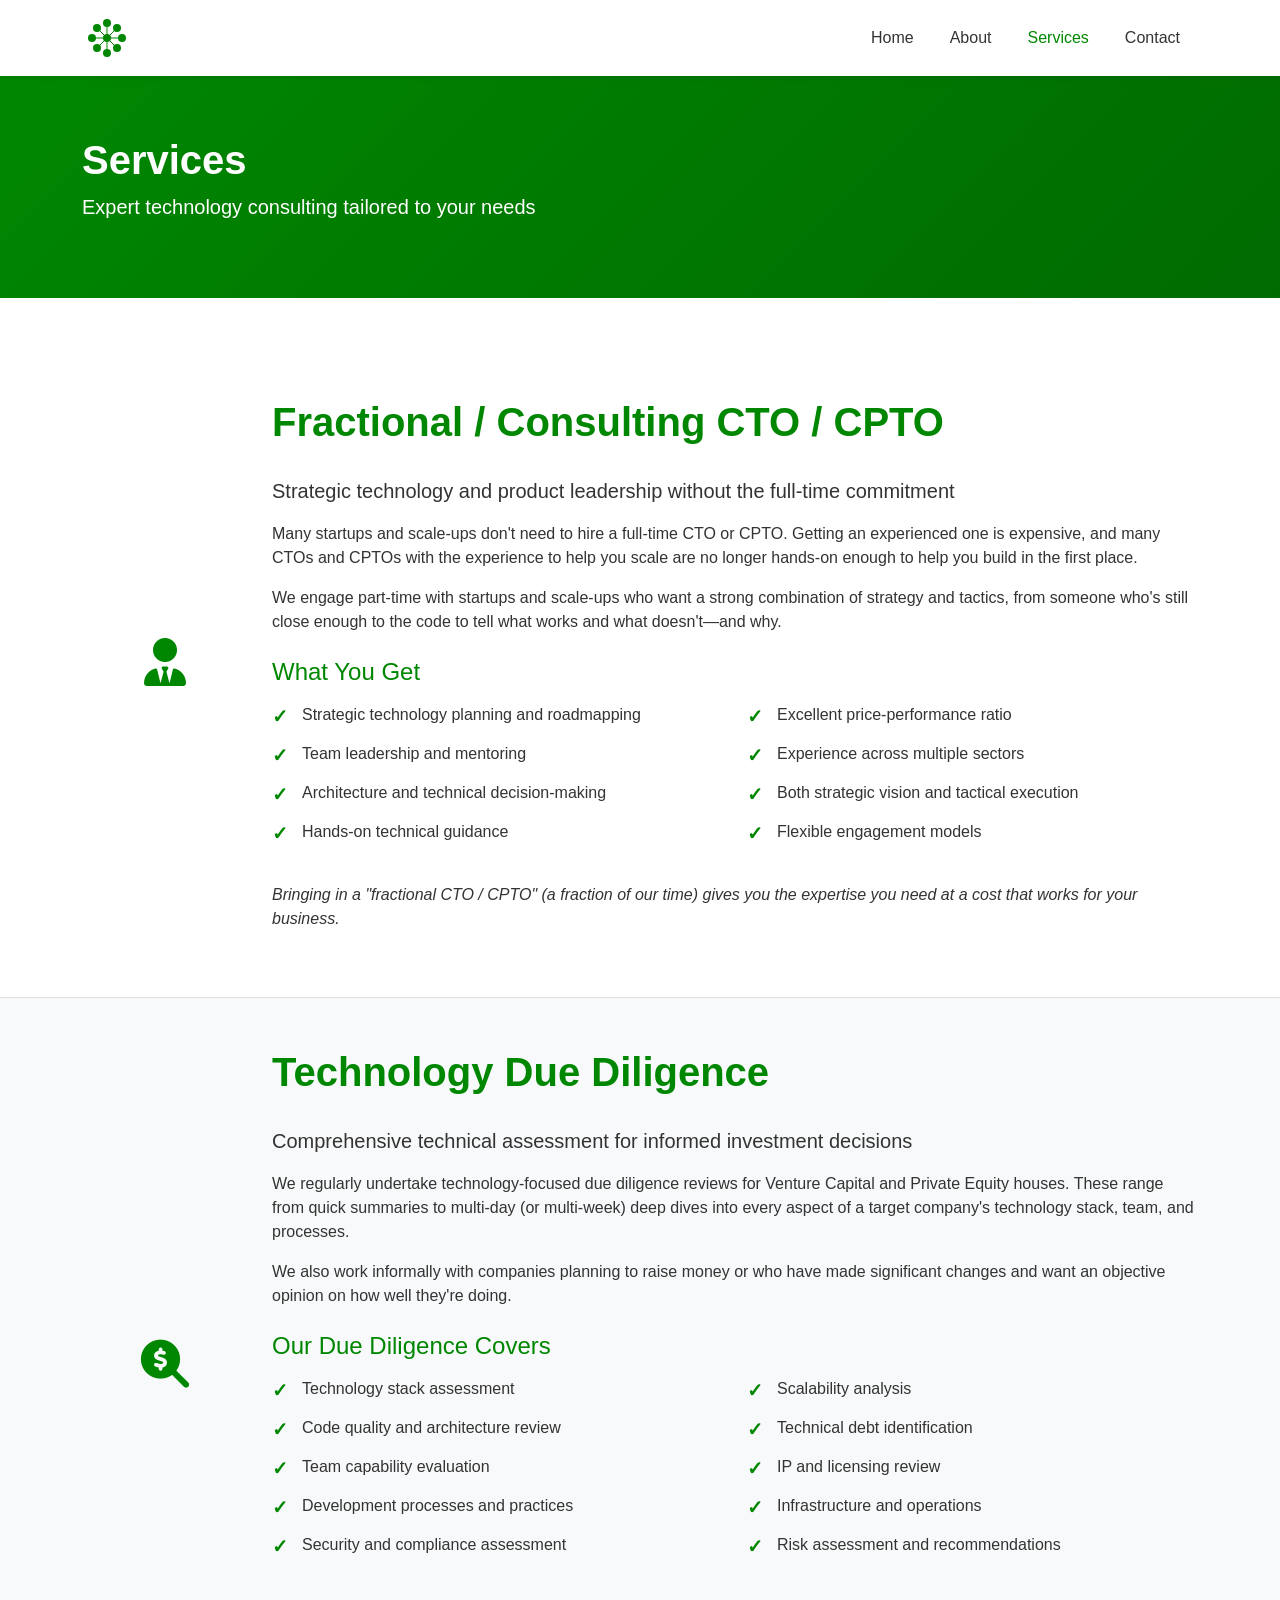
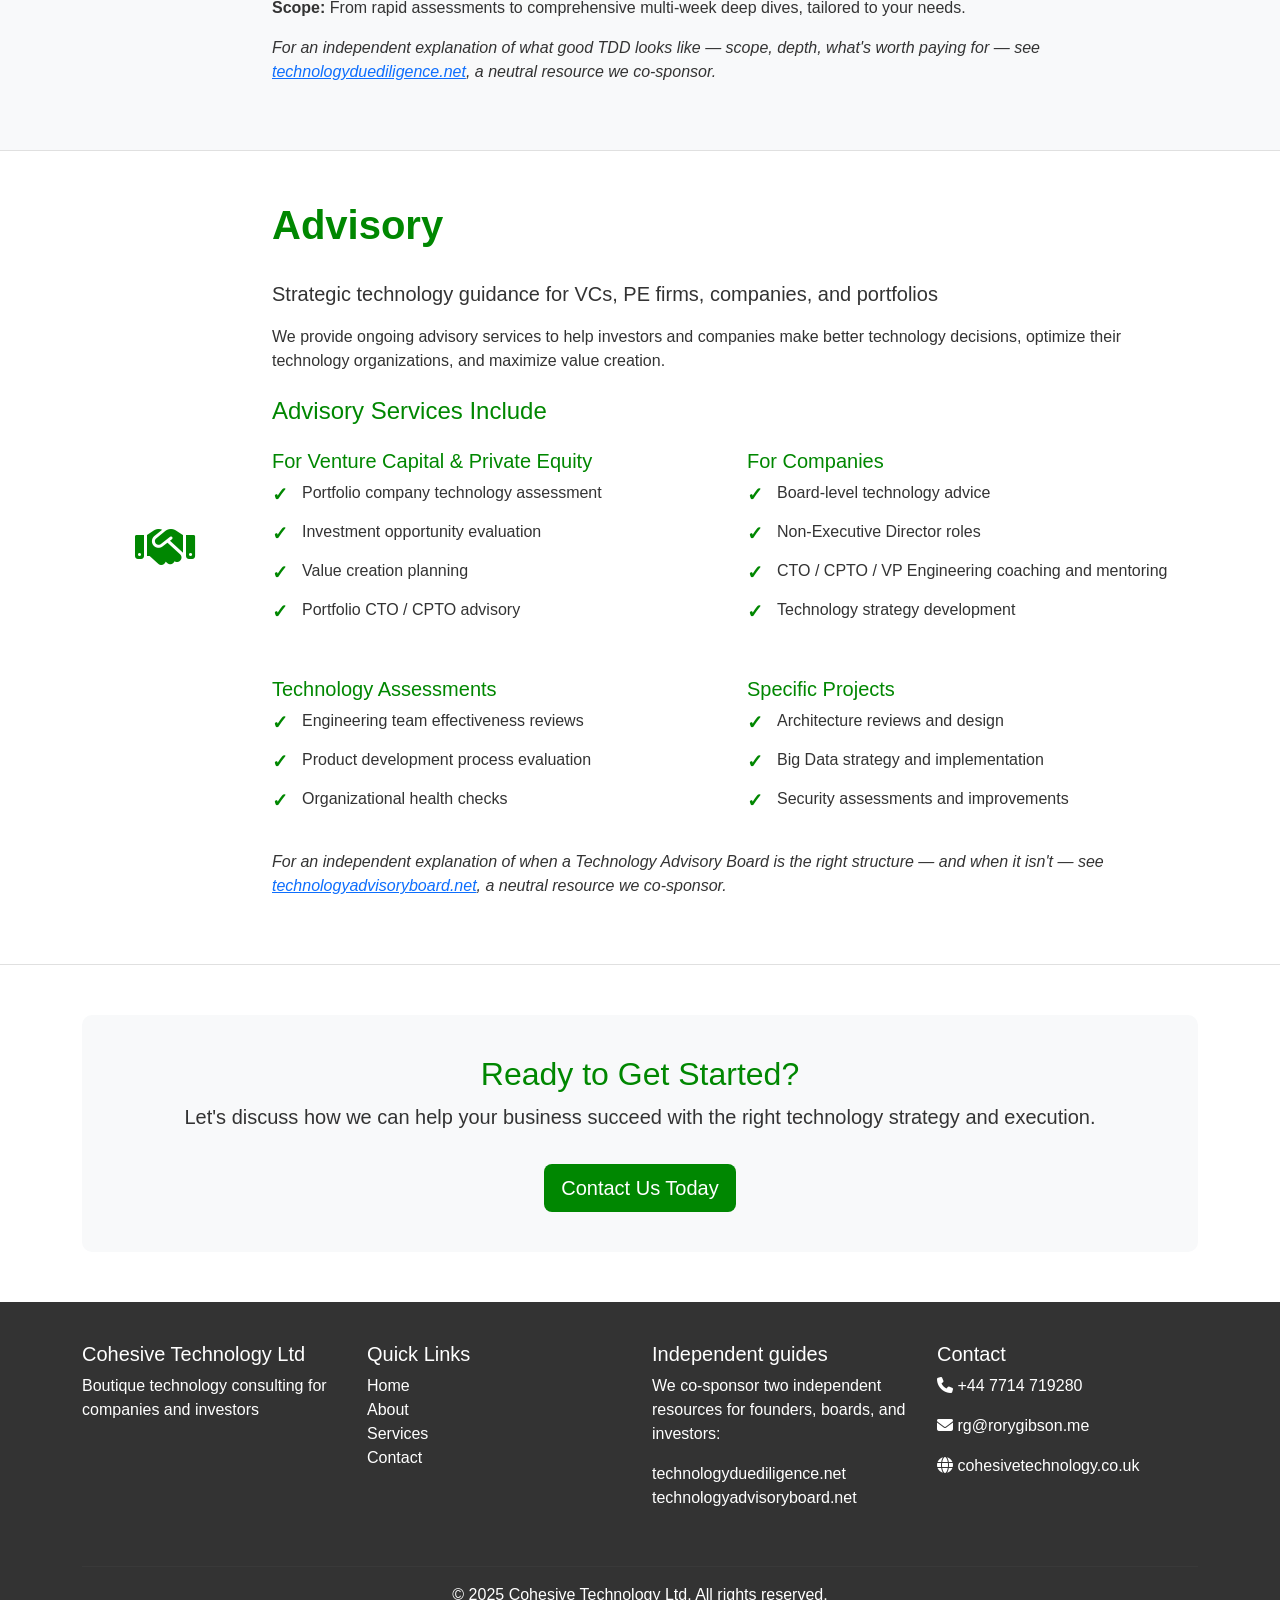
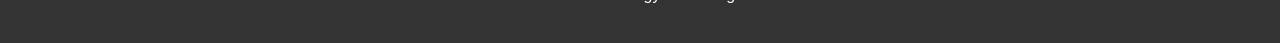
<file: services.html>
<!DOCTYPE html>
<html lang="en">
<head>
    <meta charset="UTF-8">
    <meta name="viewport" content="width=device-width, initial-scale=1.0">
    <title>Services: Fractional CTO, Tech DD &amp; Advisory | Cohesive Technology</title>
    <meta name="description" content="Fractional CTO/CPTO, technology due diligence, board advisory, coaching, and technology assessments. Boutique services for founders, VC, and PE.">
    <meta name="theme-color" content="#008701">
    <link href="https://cdn.jsdelivr.net/npm/bootstrap@5.3.0/dist/css/bootstrap.min.css" rel="stylesheet">
    <link href="https://cdnjs.cloudflare.com/ajax/libs/font-awesome/6.4.0/css/all.min.css" rel="stylesheet">
    <link href="styles.css" rel="stylesheet">
    <link rel="canonical" href="https://cohesivetechnology.co.uk/services.html">

    <!-- Open Graph / Facebook -->
    <meta property="og:type" content="website">
    <meta property="og:url" content="https://cohesivetechnology.co.uk/services.html">
    <meta property="og:title" content="Services: Fractional CTO, Tech DD &amp; Advisory | Cohesive Technology">
    <meta property="og:description" content="Fractional CTO/CPTO, technology due diligence, board advisory, coaching, and technology assessments. Boutique services for founders, VC, and PE.">
    <meta property="og:image" content="https://cohesivetechnology.co.uk/logo.png">
    <meta property="og:site_name" content="Cohesive Technology">

    <!-- Twitter Card -->
    <meta name="twitter:card" content="summary">
    <meta name="twitter:url" content="https://cohesivetechnology.co.uk/services.html">
    <meta name="twitter:title" content="Services: Fractional CTO, Tech DD &amp; Advisory | Cohesive Technology">
    <meta name="twitter:description" content="Fractional CTO/CPTO, technology due diligence, board advisory, coaching, and technology assessments. Boutique services for founders, VC, and PE.">
    <meta name="twitter:image" content="https://cohesivetechnology.co.uk/logo.png">
    <meta name="google-site-verification" content="IQySKSCemiIQDpsCNLK5K3TGv6FO9pZuAysWC8nieXM" />

    <!-- Global site tag (gtag.js) - Google Analytics -->
    <script async src="https://www.googletagmanager.com/gtag/js?id=UA-115935846-1"></script>
    <script>
     window.dataLayer = window.dataLayer || [];
     function gtag(){dataLayer.push(arguments);}
     gtag('js', new Date());

     gtag('config', 'UA-115935846-1');
    </script>
    <!-- Favicon -->
    <link rel="icon" type="image/svg+xml" href="/favicon.svg">
    <link rel="icon" type="image/png" href="/logo.png">
    <link rel="apple-touch-icon" href="/logo.png">

    <!-- JSON-LD: Organization -->
    <script type="application/ld+json">
    {
      "@context": "https://schema.org",
      "@type": "ProfessionalService",
      "name": "Cohesive Technology Ltd",
      "alternateName": "Cohesive Technology",
      "url": "https://cohesivetechnology.co.uk/",
      "logo": "https://cohesivetechnology.co.uk/logo.png",
      "image": "https://cohesivetechnology.co.uk/logo.png",
      "description": "Boutique technology consulting — fractional CTO/CPTO, technology due diligence, and board advisory for founders, PE, and VC.",
      "foundingDate": "2016",
      "founder": {
        "@type": "Person",
        "name": "Rory Gibson",
        "url": "https://cohesivetechnology.co.uk/about.html"
      },
      "address": {
        "@type": "PostalAddress",
        "streetAddress": "Coach House, Barton Lane",
        "addressLocality": "Armthorpe",
        "postalCode": "DN3 3AA",
        "addressCountry": "GB"
      },
      "telephone": "+44 7714 719280",
      "email": "rg@rorygibson.me",
      "areaServed": ["United Kingdom", "Europe", "United States"],
      "serviceType": [
        "Fractional CTO",
        "Fractional CPTO",
        "Technology Due Diligence",
        "Board Advisory",
        "Technology Coaching",
        "Technology Assessment"
      ]
    }
    </script>

    <!-- JSON-LD: Services -->
    <script type="application/ld+json">
    {
      "@context": "https://schema.org",
      "@type": "ItemList",
      "name": "Cohesive Technology Services",
      "itemListElement": [
        {
          "@type": "Service",
          "position": 1,
          "name": "Technology Due Diligence",
          "provider": {"@type": "ProfessionalService", "name": "Cohesive Technology Ltd"},
          "url": "https://cohesivetechnology.co.uk/services.html#for-investors",
          "description": "Comprehensive technical assessment for informed investment decisions — for Venture Capital and Private Equity houses. From rapid summaries to multi-week deep dives covering stack, code quality, team, processes, security, scalability, and risk."
        },
        {
          "@type": "Service",
          "position": 2,
          "name": "Fractional CTO / CPTO",
          "provider": {"@type": "ProfessionalService", "name": "Cohesive Technology Ltd"},
          "url": "https://cohesivetechnology.co.uk/services.html#for-founders",
          "description": "Strategic technology and product leadership without the full-time commitment. Part-time interim CTO / CPTO services for startups and scale-ups who want a strong combination of strategy and tactics."
        },
        {
          "@type": "Service",
          "position": 3,
          "name": "Board Advisory",
          "provider": {"@type": "ProfessionalService", "name": "Cohesive Technology Ltd"},
          "url": "https://cohesivetechnology.co.uk/services.html",
          "description": "Impartial technology advice for boards, CEOs, VCs, and PE firms. Includes Non-Executive Director roles, portfolio company technology assessment, value creation planning, and CTO / CPTO coaching."
        },
        {
          "@type": "Service",
          "position": 4,
          "name": "Coaching & Mentoring",
          "provider": {"@type": "ProfessionalService", "name": "Cohesive Technology Ltd"},
          "url": "https://cohesivetechnology.co.uk/services.html",
          "description": "Support for CTOs, VPs of Engineering, and Engineering Directors. One-on-one mentorship grounded in 13+ years of operating experience."
        },
        {
          "@type": "Service",
          "position": 5,
          "name": "Technology Assessment",
          "provider": {"@type": "ProfessionalService", "name": "Cohesive Technology Ltd"},
          "url": "https://cohesivetechnology.co.uk/services.html",
          "description": "Engineering team effectiveness reviews, product development process evaluation, and organisational health checks for in-flight companies."
        },
        {
          "@type": "Service",
          "position": 6,
          "name": "Specific Projects",
          "provider": {"@type": "ProfessionalService", "name": "Cohesive Technology Ltd"},
          "url": "https://cohesivetechnology.co.uk/services.html",
          "description": "Architecture reviews and design, Big Data strategy and implementation, security assessments, and other specialised technical projects."
        }
      ]
    }
    </script>
</head>
<body>
    <!-- Navigation -->
    <nav class="navbar navbar-expand-lg navbar-light sticky-top">
        <div class="container">
            <a class="navbar-brand" href="index.html">
                <img src="data:image/svg+xml,%3Csvg xmlns='http://www.w3.org/2000/svg' viewBox='0 0 100 100'%3E%3Ccircle cx='50' cy='50' r='8' fill='%23008701'/%3E%3Ccircle cx='50' cy='20' r='8' fill='%23008701'/%3E%3Ccircle cx='50' cy='80' r='8' fill='%23008701'/%3E%3Ccircle cx='20' cy='50' r='8' fill='%23008701'/%3E%3Ccircle cx='80' cy='50' r='8' fill='%23008701'/%3E%3Ccircle cx='30' cy='30' r='8' fill='%23008701'/%3E%3Ccircle cx='70' cy='70' r='8' fill='%23008701'/%3E%3Ccircle cx='70' cy='30' r='8' fill='%23008701'/%3E%3Ccircle cx='30' cy='70' r='8' fill='%23008701'/%3E%3Cline x1='50' y1='50' x2='50' y2='20' stroke='%23008701' stroke-width='2'/%3E%3Cline x1='50' y1='50' x2='50' y2='80' stroke='%23008701' stroke-width='2'/%3E%3Cline x1='50' y1='50' x2='20' y2='50' stroke='%23008701' stroke-width='2'/%3E%3Cline x1='50' y1='50' x2='80' y2='50' stroke='%23008701' stroke-width='2'/%3E%3Cline x1='50' y1='50' x2='30' y2='30' stroke='%23008701' stroke-width='2'/%3E%3Cline x1='50' y1='50' x2='70' y2='70' stroke='%23008701' stroke-width='2'/%3E%3Cline x1='50' y1='50' x2='70' y2='30' stroke='%23008701' stroke-width='2'/%3E%3Cline x1='50' y1='50' x2='30' y2='70' stroke='%23008701' stroke-width='2'/%3E%3C/svg%3E" alt="Cohesive Technology">
            </a>
            <button class="navbar-toggler" type="button" data-bs-toggle="collapse" data-bs-target="#navbarNav">
                <span class="navbar-toggler-icon"></span>
            </button>
            <div class="collapse navbar-collapse justify-content-end" id="navbarNav">
                <ul class="navbar-nav">
                    <li class="nav-item"><a class="nav-link" href="index.html">Home</a></li>
                    <li class="nav-item"><a class="nav-link" href="about.html">About</a></li>
                    <li class="nav-item"><a class="nav-link active" href="services.html">Services</a></li>
                    <li class="nav-item"><a class="nav-link" href="contact.html">Contact</a></li>
                </ul>
            </div>
        </div>
    </nav>

    <!-- Page Header -->
    <section class="page-header">
        <div class="container">
            <h1>Services</h1>
            <p class="lead">Expert technology consulting tailored to your needs</p>
        </div>
    </section>

    <!-- Fractional CTO / CPTO Service -->
    <section class="service-section" id="for-founders">
        <div class="container">
            <div class="row align-items-center">
                <div class="col-lg-2 text-center mb-4 mb-lg-0">
                    <i class="fas fa-user-tie service-icon"></i>
                </div>
                <div class="col-lg-10">
                    <h2 class="section-title">Fractional / Consulting CTO / CPTO</h2>
                    <p class="lead">Strategic technology and product leadership without the full-time commitment</p>
                    <p>Many startups and scale-ups don't need to hire a full-time CTO or CPTO. Getting an experienced one is expensive, and many CTOs and CPTOs with the experience to help you scale are no longer hands-on enough to help you build in the first place.</p>
                    <p>We engage part-time with startups and scale-ups who want a strong combination of strategy and tactics, from someone who's still close enough to the code to tell what works and what doesn't—and why.</p>

                    <h4 class="mt-4 mb-3" style="color: var(--brand-green)">What You Get</h4>
                    <div class="row">
                        <div class="col-md-6">
                            <div class="benefit-item">Strategic technology planning and roadmapping</div>
                            <div class="benefit-item">Team leadership and mentoring</div>
                            <div class="benefit-item">Architecture and technical decision-making</div>
                            <div class="benefit-item">Hands-on technical guidance</div>
                        </div>
                        <div class="col-md-6">
                            <div class="benefit-item">Excellent price-performance ratio</div>
                            <div class="benefit-item">Experience across multiple sectors</div>
                            <div class="benefit-item">Both strategic vision and tactical execution</div>
                            <div class="benefit-item">Flexible engagement models</div>
                        </div>
                    </div>

                    <p class="mt-4"><em>Bringing in a "fractional CTO / CPTO" (a fraction of our time) gives you the expertise you need at a cost that works for your business.</em></p>
                </div>
            </div>
        </div>
    </section>

    <!-- Technology Due Diligence Service -->
    <section class="service-section" id="for-investors" style="background-color: var(--light-gray);">
        <div class="container">
            <div class="row align-items-center">
                <div class="col-lg-2 text-center mb-4 mb-lg-0">
                    <i class="fas fa-search-dollar service-icon"></i>
                </div>
                <div class="col-lg-10">
                    <h2 class="section-title">Technology Due Diligence</h2>
                    <p class="lead">Comprehensive technical assessment for informed investment decisions</p>
                    <p>We regularly undertake technology-focused due diligence reviews for Venture Capital and Private Equity houses. These range from quick summaries to multi-day (or multi-week) deep dives into every aspect of a target company's technology stack, team, and processes.</p>
                    <p>We also work informally with companies planning to raise money or who have made significant changes and want an objective opinion on how well they're doing.</p>

                    <h4 class="mt-4 mb-3" style="color: var(--brand-green)">Our Due Diligence Covers</h4>
                    <div class="row">
                        <div class="col-md-6">
                            <div class="benefit-item">Technology stack assessment</div>
                            <div class="benefit-item">Code quality and architecture review</div>
                            <div class="benefit-item">Team capability evaluation</div>
                            <div class="benefit-item">Development processes and practices</div>
                            <div class="benefit-item">Security and compliance assessment</div>
                        </div>
                        <div class="col-md-6">
                            <div class="benefit-item">Scalability analysis</div>
                            <div class="benefit-item">Technical debt identification</div>
                            <div class="benefit-item">IP and licensing review</div>
                            <div class="benefit-item">Infrastructure and operations</div>
                            <div class="benefit-item">Risk assessment and recommendations</div>
                        </div>
                    </div>

                    <p class="mt-4"><strong>Scope:</strong> From rapid assessments to comprehensive multi-week deep dives, tailored to your needs.</p>
                    <p class="mt-3"><em>For an independent explanation of what good TDD looks like — scope, depth, what's worth paying for — see <a href="https://technologyduediligence.net">technologyduediligence.net</a>, a neutral resource we co-sponsor.</em></p>
                </div>
            </div>
        </div>
    </section>

    <!-- Advisory Services -->
    <section class="service-section">
        <div class="container">
            <div class="row align-items-center">
                <div class="col-lg-2 text-center mb-4 mb-lg-0">
                    <i class="fas fa-handshake service-icon"></i>
                </div>
                <div class="col-lg-10">
                    <h2 class="section-title">Advisory</h2>
                    <p class="lead">Strategic technology guidance for VCs, PE firms, companies, and portfolios</p>
                    <p>We provide ongoing advisory services to help investors and companies make better technology decisions, optimize their technology organizations, and maximize value creation.</p>

                    <h4 class="mt-4 mb-3" style="color: var(--brand-green)">Advisory Services Include</h4>

                    <div class="row mt-4">
                        <div class="col-md-6 mb-4">
                            <h5 style="color: var(--brand-green);">For Venture Capital & Private Equity</h5>
                            <div class="benefit-item">Portfolio company technology assessment</div>
                            <div class="benefit-item">Investment opportunity evaluation</div>
                            <div class="benefit-item">Value creation planning</div>
                            <div class="benefit-item">Portfolio CTO / CPTO advisory</div>
                        </div>
                        <div class="col-md-6 mb-4">
                            <h5 style="color: var(--brand-green);">For Companies</h5>
                            <div class="benefit-item">Board-level technology advice</div>
                            <div class="benefit-item">Non-Executive Director roles</div>
                            <div class="benefit-item">CTO / CPTO / VP Engineering coaching and mentoring</div>
                            <div class="benefit-item">Technology strategy development</div>
                        </div>
                    </div>

                    <div class="row mt-3">
                        <div class="col-md-6">
                            <h5 style="color: var(--brand-green);">Technology Assessments</h5>
                            <div class="benefit-item">Engineering team effectiveness reviews</div>
                            <div class="benefit-item">Product development process evaluation</div>
                            <div class="benefit-item">Organizational health checks</div>
                        </div>
                        <div class="col-md-6">
                            <h5 style="color: var(--brand-green);">Specific Projects</h5>
                            <div class="benefit-item">Architecture reviews and design</div>
                            <div class="benefit-item">Big Data strategy and implementation</div>
                            <div class="benefit-item">Security assessments and improvements</div>
                        </div>
                    </div>
                    <p class="mt-4"><em>For an independent explanation of when a Technology Advisory Board is the right structure — and when it isn't — see <a href="https://technologyadvisoryboard.net">technologyadvisoryboard.net</a>, a neutral resource we co-sponsor.</em></p>
                </div>
            </div>
        </div>
    </section>

    <!-- CTA Section -->
    <section>
        <div class="container">
            <div class="cta-box">
                <h2 style="color: var(--brand-green);">Ready to Get Started?</h2>
                <p class="lead">Let's discuss how we can help your business succeed with the right technology strategy and execution.</p>
                <a href="contact.html" class="btn btn-lg mt-3" style="background-color: var(--brand-green); color: white;">Contact Us Today</a>
            </div>
        </div>
    </section>

    <!-- Footer -->
    <footer>
        <div class="container">
            <div class="row">
                <div class="col-md-3 mb-4">
                    <h5>Cohesive Technology Ltd</h5>
                    <p>Boutique technology consulting for companies and investors</p>
                </div>
                <div class="col-md-3 mb-4">
                    <h5>Quick Links</h5>
                    <ul class="list-unstyled">
                        <li><a href="index.html">Home</a></li>
                        <li><a href="about.html">About</a></li>
                        <li><a href="services.html">Services</a></li>
                        <li><a href="contact.html">Contact</a></li>
                    </ul>
                </div>
                <div class="col-md-3 mb-4">
                    <h5>Independent guides</h5>
                    <p>We co-sponsor two independent resources for founders, boards, and investors:</p>
                    <ul class="list-unstyled">
                        <li><a href="https://technologyduediligence.net">technologyduediligence.net</a></li>
                        <li><a href="https://technologyadvisoryboard.net">technologyadvisoryboard.net</a></li>
                    </ul>
                </div>
                <div class="col-md-3 mb-4">
                    <h5>Contact</h5>
                    <p><i class="fas fa-phone"></i> +44 7714 719280</p>
                    <p><i class="fas fa-envelope"></i> <a href="mailto:rg@rorygibson.me">rg@rorygibson.me</a></p>
                    <p><i class="fas fa-globe"></i> <a href="https://cohesivetechnology.co.uk">cohesivetechnology.co.uk</a></p>
                </div>
            </div>
            <hr style="border-color: rgba(255,255,255,0.1)">
            <div class="text-center">
                <p>&copy; 2025 Cohesive Technology Ltd. All rights reserved.</p>
            </div>
        </div>
    </footer>

    <script src="https://code.jquery.com/jquery-3.7.0.min.js"></script>
    <script src="https://cdn.jsdelivr.net/npm/bootstrap@5.3.0/dist/js/bootstrap.bundle.min.js"></script>
    <script src="index.js"></script>
</body>
</html>
</file>
<file: styles.css>
:root {
    --brand-green: #008701;
    --dark-gray: #333333;
    --light-gray: #f8f9fa;
}

body {
    font-family: 'Segoe UI', Tahoma, Geneva, Verdana, sans-serif;
    color: var(--dark-gray);
}

/* Navigation */
.navbar {
    background-color: white;
    box-shadow: 0 2px 4px rgba(0,0,0,0.1);
}

.navbar-brand img {
    height: 50px;
}

.nav-link {
    color: var(--dark-gray) !important;
    font-weight: 500;
    margin: 0 10px;
}

.nav-link:hover, .nav-link.active {
    color: var(--brand-green) !important;
}

/* Hero Section */
.hero {
    background: linear-gradient(135deg, var(--brand-green) 0%, #006b01 100%);
    color: white;
    padding: 100px 0 80px;
}

.hero h1 {
    font-size: 3rem;
    font-weight: 700;
    margin-bottom: 20px;
}

.hero p {
    font-size: 1.3rem;
    margin-bottom: 30px;
}

.hero-image-placeholder {
    text-align: center;
}

.hero-image-placeholder img {
    box-shadow: 0 10px 30px rgba(0,0,0,0.3);
    max-width: 100%;
    height: auto;
}

/* Page Header */
.page-header {
    background: linear-gradient(135deg, var(--brand-green) 0%, #006b01 100%);
    color: white;
    padding: 60px 0;
    margin-bottom: 50px;
}

.page-header h1 {
    font-size: 2.5rem;
    font-weight: 700;
}

/* Buttons */
.btn-primary {
    background-color: white;
    color: var(--brand-green);
    border: none;
    padding: 12px 30px;
    font-weight: 600;
    border-radius: 5px;
}

.btn-primary:hover {
    background-color: var(--light-gray);
    color: var(--brand-green);
}

.btn-contact {
    background-color: var(--brand-green);
    color: white;
    padding: 12px 30px;
    font-size: 1.1rem;
    border: none;
    border-radius: 5px;
    text-decoration: none;
    display: inline-block;
    transition: background-color 0.3s ease;
}

.btn-contact:hover {
    background-color: #006b01;
    color: white;
}

/* Section Titles */
.section-title {
    color: var(--brand-green);
    font-weight: 700;
    margin-bottom: 30px;
    font-size: 2.5rem;
}

/* Service Cards */
.service-card {
    border: none;
    box-shadow: 0 4px 6px rgba(0,0,0,0.1);
    transition: transform 0.3s ease;
    height: 100%;
}

.service-card:hover {
    transform: translateY(-5px);
    box-shadow: 0 6px 12px rgba(0,0,0,0.15);
}

.service-icon {
    color: var(--brand-green);
    font-size: 3rem;
    margin-bottom: 20px;
}

/* Company List */
.company-list {
    display: flex;
    justify-content: center;
    align-items: center;
    flex-wrap: wrap;
    gap: 40px;
    padding: 40px 0;
}

.company-item {
    display: flex;
    align-items: center;
    justify-content: center;
}

.company-logo-img {
    max-width: 150px;
    height: auto;
    max-height: 60px;
    object-fit: contain;
    opacity: 0.7;
    transition: opacity 0.3s ease;
    filter: grayscale(100%);
}

.company-logo-img:hover {
    opacity: 1;
    filter: grayscale(0%);
}

.company-logo {
    font-size: 1.5rem;
    color: var(--dark-gray);
    font-weight: 600;
}

/* Highlight Box */
.highlight-box {
    background-color: var(--light-gray);
    padding: 30px;
    border-left: 5px solid var(--brand-green);
    margin: 30px 0;
}

/* Value Items */
.value-item {
    margin-bottom: 30px;
}

.value-item i {
    color: var(--brand-green);
    font-size: 2rem;
    margin-bottom: 15px;
}

/* Service Section */
.service-section {
    padding: 50px 0;
    border-bottom: 1px solid #e0e0e0;
}

.service-section:last-child {
    border-bottom: none;
}

/* Benefit Items */
.benefit-item {
    margin-bottom: 15px;
    padding-left: 30px;
    position: relative;
}

.benefit-item:before {
    content: "✓";
    position: absolute;
    left: 0;
    color: var(--brand-green);
    font-weight: bold;
    font-size: 1.2rem;
}

/* CTA Box */
.cta-box {
    background-color: var(--light-gray);
    padding: 40px;
    border-radius: 10px;
    text-align: center;
    margin: 50px 0;
}

/* Contact */
.contact-card {
    background-color: white;
    border-radius: 10px;
    box-shadow: 0 4px 6px rgba(0,0,0,0.1);
    padding: 40px;
    margin-bottom: 30px;
}

.contact-item {
    display: flex;
    align-items: start;
    margin-bottom: 30px;
    padding-bottom: 30px;
    border-bottom: 1px solid #e0e0e0;
}

.contact-item:last-child {
    margin-bottom: 0;
    padding-bottom: 0;
    border-bottom: none;
}

.contact-icon {
    font-size: 2rem;
    color: var(--brand-green);
    width: 60px;
    text-align: center;
    flex-shrink: 0;
}

.contact-details h4 {
    color: var(--brand-green);
    margin-bottom: 10px;
    font-size: 1.2rem;
}

.contact-details p {
    margin: 0;
    font-size: 1.1rem;
}

.contact-details a {
    color: var(--dark-gray);
    text-decoration: none;
    transition: color 0.3s ease;
}

.contact-details a:hover {
    color: var(--brand-green);
}

.info-box {
    background-color: var(--light-gray);
    padding: 30px;
    border-radius: 10px;
    border-left: 5px solid var(--brand-green);
}

/* Footer */
footer {
    background-color: var(--dark-gray);
    color: white;
    padding: 40px 0 20px;
    margin-top: 50px;
}

footer a {
    color: white;
    text-decoration: none;
}

footer a:hover {
    color: var(--brand-green);
}

/* Responsive Design */
@media (max-width: 768px) {
    .hero h1 {
        font-size: 2rem;
    }

    .hero p {
        font-size: 1.1rem;
    }

    .contact-item {
        flex-direction: column;
        text-align: center;
    }

    .contact-icon {
        margin-bottom: 15px;
    }
}
</file>
